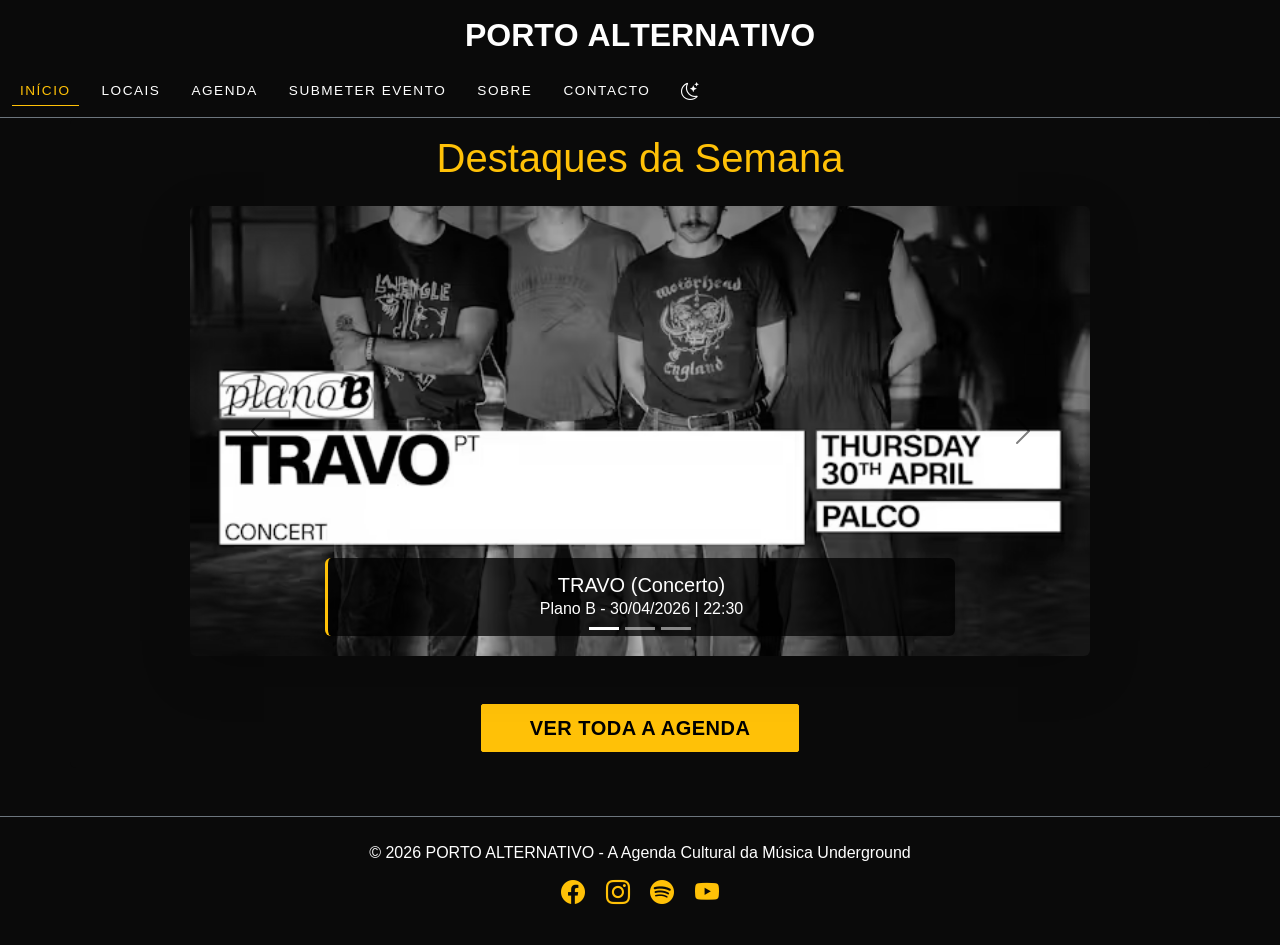
<file: index.html>
<!DOCTYPE html>
<html lang="en" data-theme="dark">

<head>
    <meta charset="UTF-8">
    <meta name="viewport" content="width=device-width, initial-scale=1.0">

    <!-- FAVICON -->
    <link rel="shortcut icon" href="../assets/images/favicon.jpg" type="image">

    <!-- BOOTSTRAP CSS -->
    <link href="https://cdn.jsdelivr.net/npm/bootstrap@5.3.8/dist/css/bootstrap.min.css" rel="stylesheet"
        integrity="sha384-sRIl4kxILFvY47J16cr9ZwB07vP4J8+LH7qKQnuqkuIAvNWLzeN8tE5YBujZqJLB" crossorigin="anonymous">

    <!-- GOOGLE FONTS - OPEN SANS -->
    <link rel="preconnect" href="https://fonts.googleapis.com">
    <link rel="preconnect" href="https://fonts.gstatic.com" crossorigin>
    <link href="https://fonts.googleapis.com/css2?family=Open+Sans:ital,wght@0,300..800;1,300..800&display=swap"
        rel="stylesheet">

    <!-- BOOTSTRAP ICONS -->
    <link rel="stylesheet" href="https://cdn.jsdelivr.net/npm/bootstrap-icons@1.13.1/font/bootstrap-icons.min.css">

    <!-- MEU CSS -->
    <link rel="stylesheet" href="../assets/style/style.css">

    <title>Porto Alternativo</title>
</head>

<body class=" flex-column min-vh-100">

    <header class="text-center sticky-top border-bottom border-secondary">

        <a href="./pages/sobre.html" class="text-decoration-none">
            <h2 class="pt-3 fw-bold animar-letras">PORTO ALTERNATIVO</h2>
            <!-- criacao classe animar letras para aplicar no style.css efeito de hover para amarelo (text-warning) por letra -->
        </a>

        <nav class="navbar navbar-expand-lg">
            <div class="container-fluid">
                <button class="navbar-toggler" type="button" data-bs-toggle="collapse"
                    data-bs-target="#navbarSupportedContent" aria-controls="navbarSupportedContent"
                    aria-expanded="false" aria-label="Toggle navigation">
                    <span class="navbar-toggler-icon"></span>
                </button>
                <div class="collapse navbar-collapse" id="navbarSupportedContent">
                    <ul class="navbar-nav mb-2 mb-lg-0">
                        <li class="nav-item">
                            <a class="nav-link active" aria-current="page" href="index.html">Início</a>
                        </li>
                        <li class="nav-item">
                            <a class="nav-link" href="./pages/locais.html">Locais</a>
                        </li>
                        <li class="nav-item">
                            <a class="nav-link" href="./pages/eventos.html">Agenda</a>
                        </li>
                        <li class="nav-item">
                            <a class="nav-link" href="./pages/submeter-evento.html">Submeter Evento</a>
                        </li>
                        <li class="nav-item">
                            <a class="nav-link" href="./pages/sobre.html">Sobre</a>
                        </li>
                        <li class="nav-item">
                            <a class="nav-link" href="./pages/contacto.html">Contacto</a>
                        </li>

                        <!-- NOVO: Botão Switch de Tema -->
                        <li class="nav-item ms-lg-auto">
                            <button id="theme-toggle" class="btn btn-link nav-link">
                                <i id="theme-icon" class="bi bi-moon-stars"></i>
                            </button>
                        </li>
                    </ul>
                </div>
        </nav>
    </header>

    <main class="container p-3 mb-5 rounded flex-grow-1">
        <h1 class="text-center text-warning mb-4">Destaques da Semana</h1>

        <!-- Carrossel de Eventos (Adaptado da Worten) -->
        <div id="carouselExampleCaptions" class="carousel slide mx-auto shadow-lg" data-bs-ride="carousel"
            style="max-width: 900px;">
            <div class="carousel-indicators">
                <button type="button" data-bs-target="#carouselExampleCaptions" data-bs-slide-to="0" class="active"
                    aria-current="true" aria-label="Slide 1"></button>
                <button type="button" data-bs-target="#carouselExampleCaptions" data-bs-slide-to="1"
                    aria-label="Slide 2"></button>
                <button type="button" data-bs-target="#carouselExampleCaptions" data-bs-slide-to="2"
                    aria-label="Slide 3"></button>
            </div>
            <div class="carousel-inner rounded">
                <div class="carousel-item active">
                    <div class="carousel-img-container">
                        <img src="../assets/images/destaques-semana-planob.avif" class="d-block w-100"
                            alt="Travo (Concerto) Plano B ">
                    </div>
                    <div class="carousel-caption d-none d-md-block bg-opacity-75 rounded">
                        <h5>TRAVO (Concerto)</h5>
                        <p>Plano B - 30/04/2026 | 22:30</p>
                    </div>
                </div>
                <div class="carousel-item">
                    <div class="carousel-img-container">
                        <img src="../assets/images/destaques-semana-casadamusica.webp" class="d-block w-100"
                            alt="Rival Consoles Casa da Música">
                    </div>
                    <div class="carousel-caption d-none d-md-block bg-opacity-75 rounded">
                        <h5>Rival Consoles (Concerto) </h5>
                        <p>Casa da Música - 01/05/2026 | 21:00</p>
                    </div>
                </div>
                <div class="carousel-item">
                    <div class="carousel-img-container">
                        <img src="../assets/images/destaques-semana-sonoscopia.png" class="d-block w-100"
                            alt="Microvolumes Sonoscopia">
                    </div>
                    <div class="carousel-caption d-none d-md-block bg-opacity-75 rounded">
                        <h5>Microvolumes 4.82 | Abattoir & Borghi | Nicoleta Chatzopoulou</h5>
                        <p>Sonoscopia - 02/05/2026 | 18:30</p>
                    </div>
                </div>
            </div>
            <button class="carousel-control-prev" type="button" data-bs-target="#carouselExampleCaptions"
                data-bs-slide="prev">
                <span class="carousel-control-prev-icon" aria-hidden="true"></span>
                <span class="visually-hidden">Anterior</span>
            </button>
            <button class="carousel-control-next" type="button" data-bs-target="#carouselExampleCaptions"
                data-bs-slide="next">
                <span class="carousel-control-next-icon" aria-hidden="true"></span>
                <span class="visually-hidden">Próximo</span>
            </button>
        </div>

        <!-- Secção Extra: Chamada para Ação -->
        <div class="row mt-5 text-center">
            <div class="col-md-12">
                <a href="../pages/eventos.html" class="btn btn-warning btn-lg px-5 fw-bold">VER TODA A AGENDA</a>
            </div>
        </div>
    </main>

    <!-- Footer -->
    <footer class="container-fluid text-center p-4 border-top border-secondary">
        <div class="row align-items-center">
            <div class="col-md-6">
                <p class="mb-0">© 2026 PORTO ALTERNATIVO - A Agenda Cultural da Música Underground </p>
            </div>
            <div class="col-md-6 mt-3 mt-md-0">
                <a href="#" class="text-warning"><i class="bi bi-facebook mx-2 fs-4"></i></a>
                <a href="#" class="text-warning"><i class="bi bi-instagram mx-2 fs-4"></i></a>
                <a href="#" class="text-warning"><i class="bi bi-spotify mx-2 fs-4"></i></a>
                <a href="#" class="text-warning"><i class="bi bi-youtube mx-2 fs-4"></i></a>
            </div>
        </div>
    </footer>

    <!-- BOOTSTRAP JS -->
    <script src="https://cdn.jsdelivr.net/npm/bootstrap@5.3.0/dist/js/bootstrap.bundle.min.js"></script>

    <!-- MEU JS -->
    <script src="../assets/js/main.js"></script>

</body>

</html>
</file>
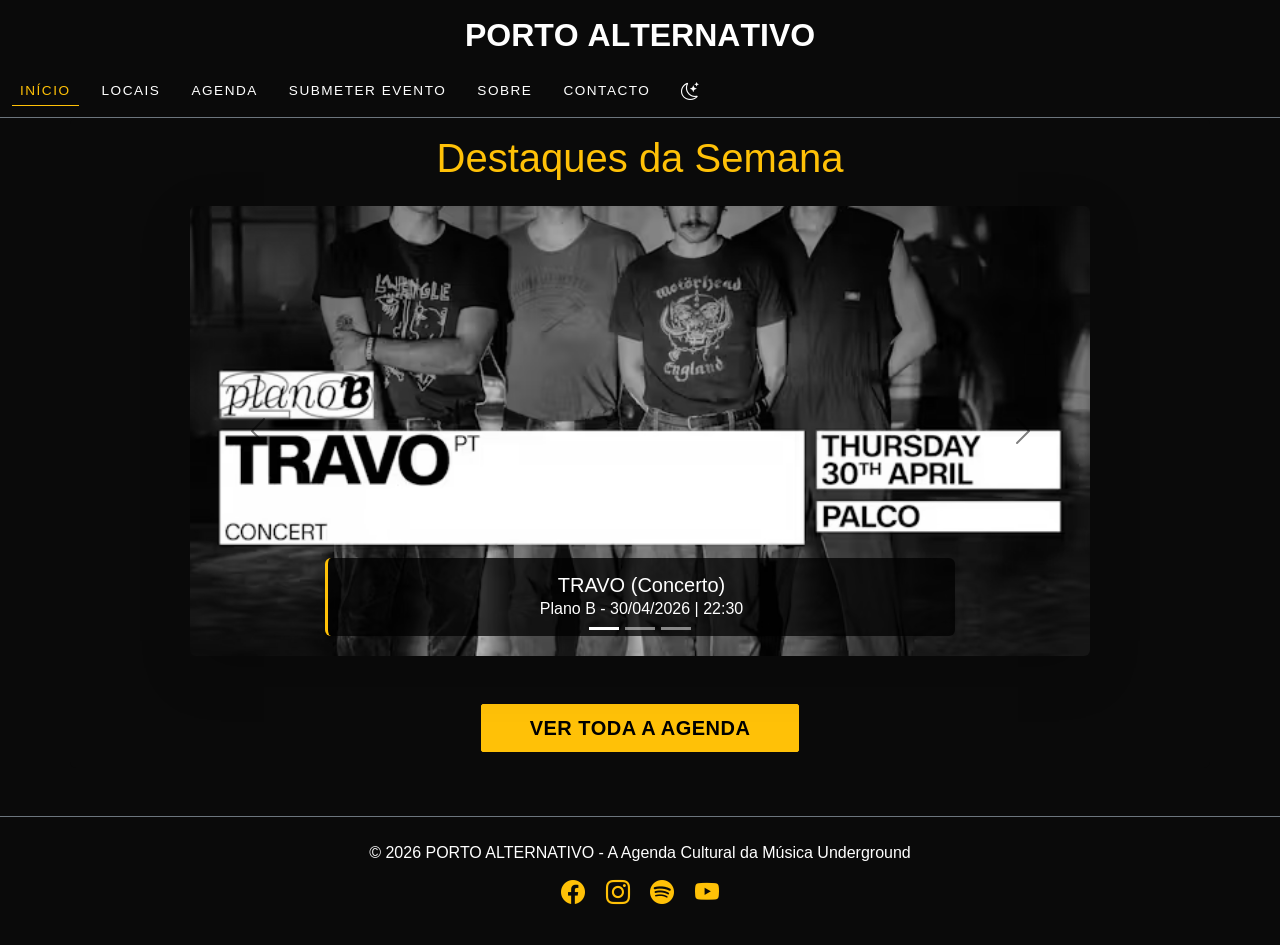
<file: pages/index.html>
<!DOCTYPE html>
<html lang="en" data-theme="dark">

<head>
    <meta charset="UTF-8">
    <meta name="viewport" content="width=device-width, initial-scale=1.0">

    <!-- FAVICON -->
    <link rel="shortcut icon" href="../assets/images/favicon.jpg" type="image">

    <!-- BOOTSTRAP CSS -->
    <link href="https://cdn.jsdelivr.net/npm/bootstrap@5.3.8/dist/css/bootstrap.min.css" rel="stylesheet"
        integrity="sha384-sRIl4kxILFvY47J16cr9ZwB07vP4J8+LH7qKQnuqkuIAvNWLzeN8tE5YBujZqJLB" crossorigin="anonymous">

    <!-- GOOGLE FONTS - OPEN SANS -->
    <link rel="preconnect" href="https://fonts.googleapis.com">
    <link rel="preconnect" href="https://fonts.gstatic.com" crossorigin>
    <link href="https://fonts.googleapis.com/css2?family=Open+Sans:ital,wght@0,300..800;1,300..800&display=swap"
        rel="stylesheet">

    <!-- BOOTSTRAP ICONS -->
    <link rel="stylesheet" href="https://cdn.jsdelivr.net/npm/bootstrap-icons@1.13.1/font/bootstrap-icons.min.css">

    <!-- MEU CSS -->
    <link rel="stylesheet" href="../assets/style/style.css">

    <title>Porto Alternativo</title>
</head>

<body class="d-flex flex-column min-vh-100">

    <header class="text-center sticky-top border-bottom border-secondary">

        <a href="../pages/index.html" class="text-decoration-none">
            <h2 class="pt-3 fw-bold animar-letras">PORTO ALTERNATIVO</h2>
            <!-- criacao classe animar letras para aplicar no style.css efeito de hover para amarelo (text-warning) por letra -->
        </a>

        <nav class="navbar navbar-expand-lg">
            <div class="container-fluid">
                <button class="navbar-toggler" type="button" data-bs-toggle="collapse"
                    data-bs-target="#navbarSupportedContent" aria-controls="navbarSupportedContent"
                    aria-expanded="false" aria-label="Toggle navigation">
                    <span class="navbar-toggler-icon"></span>
                </button>
                <div class="collapse navbar-collapse" id="navbarSupportedContent">
                    <ul class="navbar-nav mb-2 mb-lg-0">
                        <li class="nav-item">
                            <a class="nav-link active" aria-current="page" href="../pages/index.html">Início</a>
                        </li>
                        <li class="nav-item">
                            <a class="nav-link" href="../pages/locais.html">Locais</a>
                        </li>
                        <li class="nav-item">
                            <a class="nav-link" href="../pages/eventos.html">Agenda</a>
                        </li>
                        <li class="nav-item">
                            <a class="nav-link" href="../pages/submeter-evento.html">Submeter Evento</a>
                        </li>
                        <li class="nav-item">
                            <a class="nav-link" href="../pages/sobre.html">Sobre</a>
                        </li>
                        <li class="nav-item">
                            <a class="nav-link" href="../pages/contacto.html">Contacto</a>
                        </li>

                        <!-- NOVO: Botão Switch de Tema -->
                        <li class="nav-item ms-lg-auto">
                            <button id="theme-toggle" class="btn btn-link nav-link">
                                <i id="theme-icon" class="bi bi-moon-stars"></i>
                            </button>
                        </li>
                    </ul>
                </div>
        </nav>
    </header>

    <main class="container p-3 mb-5 rounded flex-grow-1">
        <h1 class="text-center text-warning mb-4">Destaques da Semana</h1>

        <!-- Carrossel de Eventos (Adaptado da Worten) -->
        <div id="carouselExampleCaptions" class="carousel slide mx-auto shadow-lg" data-bs-ride="carousel"
            style="max-width: 900px;">
            <div class="carousel-indicators">
                <button type="button" data-bs-target="#carouselExampleCaptions" data-bs-slide-to="0" class="active"
                    aria-current="true" aria-label="Slide 1"></button>
                <button type="button" data-bs-target="#carouselExampleCaptions" data-bs-slide-to="1"
                    aria-label="Slide 2"></button>
                <button type="button" data-bs-target="#carouselExampleCaptions" data-bs-slide-to="2"
                    aria-label="Slide 3"></button>
            </div>
            <div class="carousel-inner rounded">
                <div class="carousel-item active">
                    <div class="carousel-img-container">
                        <img src="../assets/images/destaques-semana-planob.avif" class="d-block w-100"
                            alt="Travo (Concerto) Plano B ">
                    </div>
                    <div class="carousel-caption d-none d-md-block bg-opacity-75 rounded">
                        <h5>TRAVO (Concerto)</h5>
                        <p>Plano B - 30/04/2026 | 22:30</p>
                    </div>
                </div>
                <div class="carousel-item">
                    <div class="carousel-img-container">
                        <img src="../assets/images/destaques-semana-casadamusica.webp" class="d-block w-100"
                            alt="Rival Consoles Casa da Música">
                    </div>
                    <div class="carousel-caption d-none d-md-block bg-opacity-75 rounded">
                        <h5>Rival Consoles (Concerto) </h5>
                        <p>Casa da Música - 01/05/2026 | 21:00</p>
                    </div>
                </div>
                <div class="carousel-item">
                    <div class="carousel-img-container">
                        <img src="../assets/images/destaques-semana-sonoscopia.png" class="d-block w-100"
                            alt="Microvolumes Sonoscopia">
                    </div>
                    <div class="carousel-caption d-none d-md-block bg-opacity-75 rounded">
                        <h5>Microvolumes 4.82 | Abattoir & Borghi | Nicoleta Chatzopoulou</h5>
                        <p>Sonoscopia - 02/05/2026 | 18:30</p>
                    </div>
                </div>
            </div>
            <button class="carousel-control-prev" type="button" data-bs-target="#carouselExampleCaptions"
                data-bs-slide="prev">
                <span class="carousel-control-prev-icon" aria-hidden="true"></span>
                <span class="visually-hidden">Anterior</span>
            </button>
            <button class="carousel-control-next" type="button" data-bs-target="#carouselExampleCaptions"
                data-bs-slide="next">
                <span class="carousel-control-next-icon" aria-hidden="true"></span>
                <span class="visually-hidden">Próximo</span>
            </button>
        </div>

        <!-- Secção Extra: Chamada para Ação -->
        <div class="row mt-5 text-center">
            <div class="col-md-12">
                <a href="../pages/eventos.html" class="btn btn-warning btn-lg px-5 fw-bold">VER TODA A AGENDA</a>
            </div>
        </div>
    </main>

    <!-- Footer -->
    <footer class="container-fluid text-center p-4 border-top border-secondary">
        <div class="row align-items-center">
            <div class="col-md-6">
                <p class="mb-0">© 2026 PORTO ALTERNATIVO - A Agenda Cultural da Música Underground </p>
            </div>
            <div class="col-md-6 mt-3 mt-md-0">
                <a href="#" class="text-warning"><i class="bi bi-facebook mx-2 fs-4"></i></a>
                <a href="#" class="text-warning"><i class="bi bi-instagram mx-2 fs-4"></i></a>
                <a href="#" class="text-warning"><i class="bi bi-spotify mx-2 fs-4"></i></a>
                <a href="#" class="text-warning"><i class="bi bi-youtube mx-2 fs-4"></i></a>
            </div>
        </div>
    </footer>

    <!-- BOOTSTRAP JS -->
    <script src="https://cdn.jsdelivr.net/npm/bootstrap@5.3.0/dist/js/bootstrap.bundle.min.js"></script>

    <!-- MEU JS -->
    <script src="../assets/js/main.js"></script>

</body>

</html>
</file>
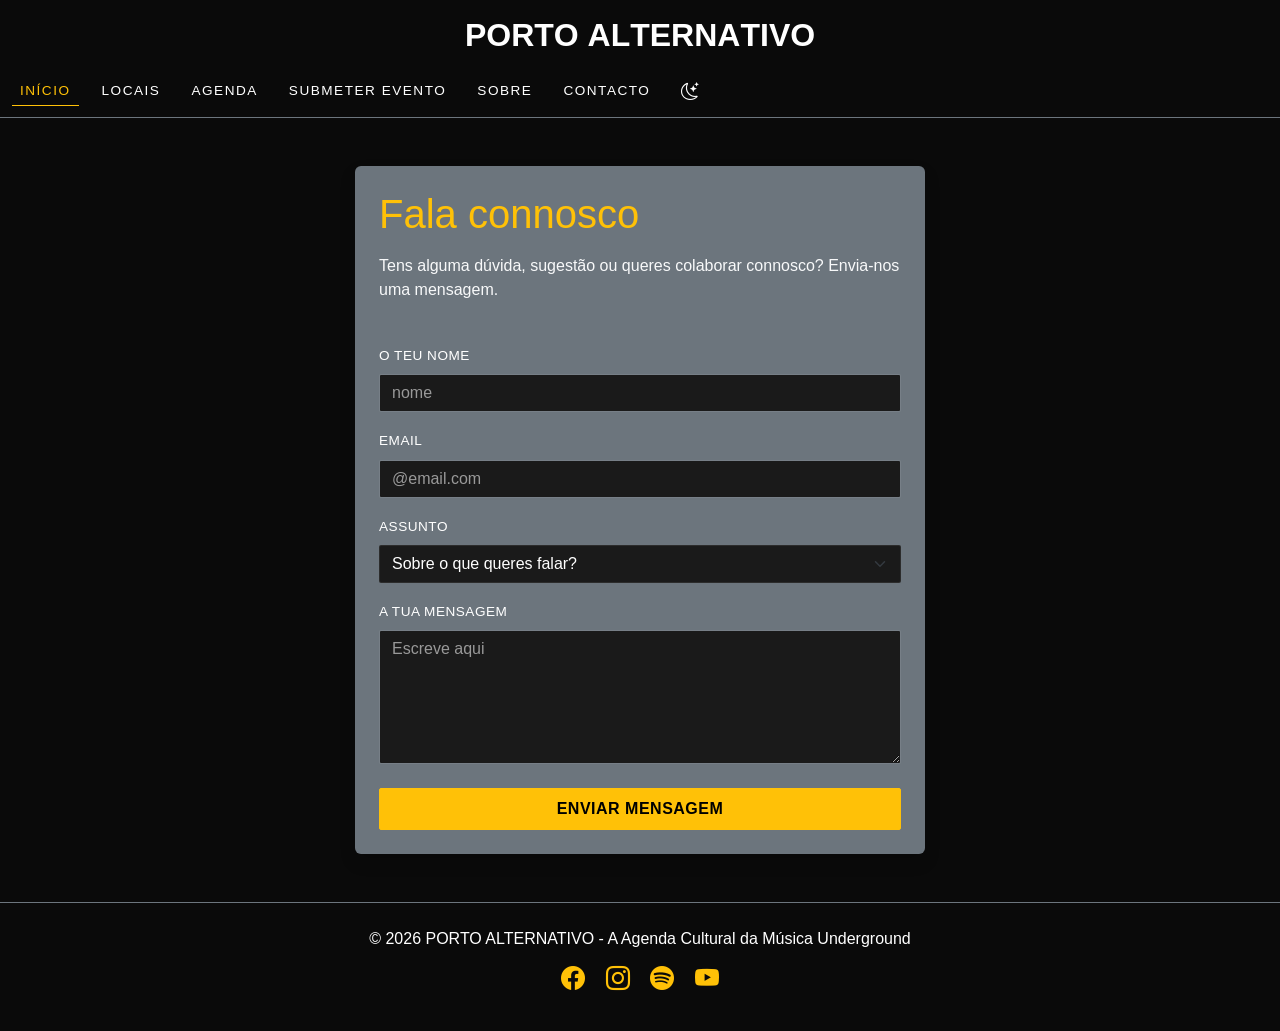
<file: pages/contacto.html>
<!DOCTYPE html>
<html lang="en" data-theme="dark">

<head>
    <meta charset="UTF-8">
    <meta name="viewport" content="width=device-width, initial-scale=1.0">

    <!-- FAVICON -->
    <link rel="shortcut icon" href="../assets/images/favicon.jpg" type="image">

    <!-- BOOTSTRAP CSS -->
    <link href="https://cdn.jsdelivr.net/npm/bootstrap@5.3.8/dist/css/bootstrap.min.css" rel="stylesheet"
        integrity="sha384-sRIl4kxILFvY47J16cr9ZwB07vP4J8+LH7qKQnuqkuIAvNWLzeN8tE5YBujZqJLB" crossorigin="anonymous">

    <!-- GOOGLE FONTS - OPEN SANS -->
    <link rel="preconnect" href="https://fonts.googleapis.com">
    <link rel="preconnect" href="https://fonts.gstatic.com" crossorigin>
    <link href="https://fonts.googleapis.com/css2?family=Open+Sans:ital,wght@0,300..800;1,300..800&display=swap"
        rel="stylesheet">

    <!-- BOOTSTRAP ICONS -->
    <link rel="stylesheet" href="https://cdn.jsdelivr.net/npm/bootstrap-icons@1.13.1/font/bootstrap-icons.min.css">

    <!-- MEU CSS -->
    <link rel="stylesheet" href="../assets/style/style.css">

    <title>Porto Alternativo</title>
</head>

<body class="d-flex flex-column min-vh-100">

    <header class="text-center sticky-top border-bottom border-secondary">

        <a href="./sobre.html" class="text-decoration-none">
            <h2 class="pt-3 fw-bold animar-letras">PORTO ALTERNATIVO</h2>
        </a>

        <nav class="navbar navbar-expand-lg">
            <div class="container-fluid">
                <button class="navbar-toggler" type="button" data-bs-toggle="collapse"
                    data-bs-target="#navbarSupportedContent" aria-controls="navbarSupportedContent"
                    aria-expanded="false" aria-label="Toggle navigation">
                    <span class="navbar-toggler-icon"></span>
                </button>
                <div class="collapse navbar-collapse" id="navbarSupportedContent">
                    <div class="navbar-nav mb-2 mb-lg-0">
                        <li class="nav-item">
                            <a class="nav-link active" aria-current="page" href="../index.html">Início</a>
                        </li>
                        <li class="nav-item">
                            <a class="nav-link" href="./locais.html">Locais</a>
                        </li>
                        <li class="nav-item">
                            <a class="nav-link" href="./eventos.html">Agenda</a>
                        </li>
                        <li class="nav-item">
                            <a class="nav-link" href="./submeter-evento.html">Submeter Evento</a>
                        </li>
                        <li class="nav-item">
                            <a class="nav-link" href="./sobre.html">Sobre</a>
                        </li>
                        <li class="nav-item">
                            <a class="nav-link" href="./contacto.html">Contacto</a>
                        </li>

                        <!-- NOVO: Botão Switch de Tema -->
                        <li class="nav-item ms-lg-auto">
                            <button id="theme-toggle" class="btn btn-link nav-link">
                                <i id="theme-icon" class="bi bi-moon-stars"></i>
                            </button>
                        </li>
                        </ul>
                    </div>
                </div>
        </nav>
    </header>

    <!--usei o justify-content-center para centrar a coluna no meio da pagina, para nao ficar encostada à esquerda || no caso do flex-grow-1, tive que usar no corpo da página main para ele empurrar o footer sempre para o fim, caso contrario subia e nao ocupava a pagina toda-->
    <main class="container my-5 flex-grow-1">
        <div class="row justify-content-center">
            <div class="col-md-6 bg-secondary p-4 rounded shadow">
                <h1 class="text-warning mb-3">Fala connosco</h1>
                <p class="text-light">Tens alguma dúvida, sugestão ou queres colaborar connosco? Envia-nos uma mensagem.
                </p>
                <hr class="border-secondary mb-4">

                <!--o novalidate serve para desativar aqueles balões cinzentos padrao. Usei a classe needs-validation do Bootstrap para depois, com o JavaScript, mostrar os avisos de erro personalizados com as cores do site-->
                <form id="form-contacto" class="needs-validation" novalidate>
                    <!-- Nome -->
                    <div class="mb-3">
                        <label for="nome" class="form-label">O teu nome</label>
                        <input type="text" class="form-control bg-dark text-white border-0" id="nome" placeholder="nome"
                            required>
                    </div>

                    <!-- Email -->
                    <div class="mb-3">
                        <label for="email" class="form-label">Email</label>
                        <input type="email" class="form-control bg-dark text-white border-0" id="email"
                            placeholder="@email.com" required>
                    </div>

                    <!-- Assunto -->
                    <div class="mb-3">
                        <label for="assunto" class="form-label">Assunto</label>
                        <select class="form-select bg-dark text-white border-0" id="assunto" required>
                            <option value="" selected disabled>Sobre o que queres falar?</option>
                            <option value="duvida">Dúvida Geral</option>
                            <option value="parceria">Parcerias/Publicidade</option>
                            <option value="erro">Reportar Erro no Site</option>
                            <option value="outro">Outro</option>
                        </select>
                    </div>

                    <!-- Mensagem -->
                    <div class="mb-3">
                        <label for="mensagem" class="form-label">A tua mensagem</label>
                        <textarea class="form-control bg-dark text-white border-0" id="mensagem" rows="5"
                            placeholder="Escreve aqui" required></textarea>
                    </div>

                    <button type="submit" class="btn btn-warning w-100 fw-bold py-2 mt-2">ENVIAR MENSAGEM</button>
                </form>

                <div id="msg-sucesso" class="alert alert-warning mt-4 d-none" role="alert">
                    <i class="bi bi-send-check-fill me-2"></i> Recebido! Respondemos-te assim que possível.
                </div>
            </div>
        </div>
    </main>

    <!--footer-->
    <footer class="container-fluid text-center p-4 border-top border-secondary">
        <div class="row align-items-center">
            <div class="col-md-6 text-md-start">
                <p class="mb-0">© 2026 PORTO ALTERNATIVO - A Agenda Cultural da Música Underground </p>
            </div>
            <div class="col-md-6 text-md-end mt-3 mt-md-0">
                <a href="#" class="text-warning"><i class="bi bi-facebook mx-2 fs-4"></i></a>
                <a href="#" class="text-warning"><i class="bi bi-instagram mx-2 fs-4"></i></a>
                <a href="#" class="text-warning"><i class="bi bi-spotify mx-2 fs-4"></i></a>
                <a href="#" class="text-warning"><i class="bi bi-youtube mx-2 fs-4"></i></a>
            </div>
        </div>
    </footer>

    <!-- BOOTSTRAP JS -->
    <script src="https://cdn.jsdelivr.net/npm/bootstrap@5.3.0/dist/js/bootstrap.bundle.min.js"></script>
    <script src="../assets/js/main.js"></script>
    <script src="../assets/js/contacto.js"></script>

</body>

</html>
</file>
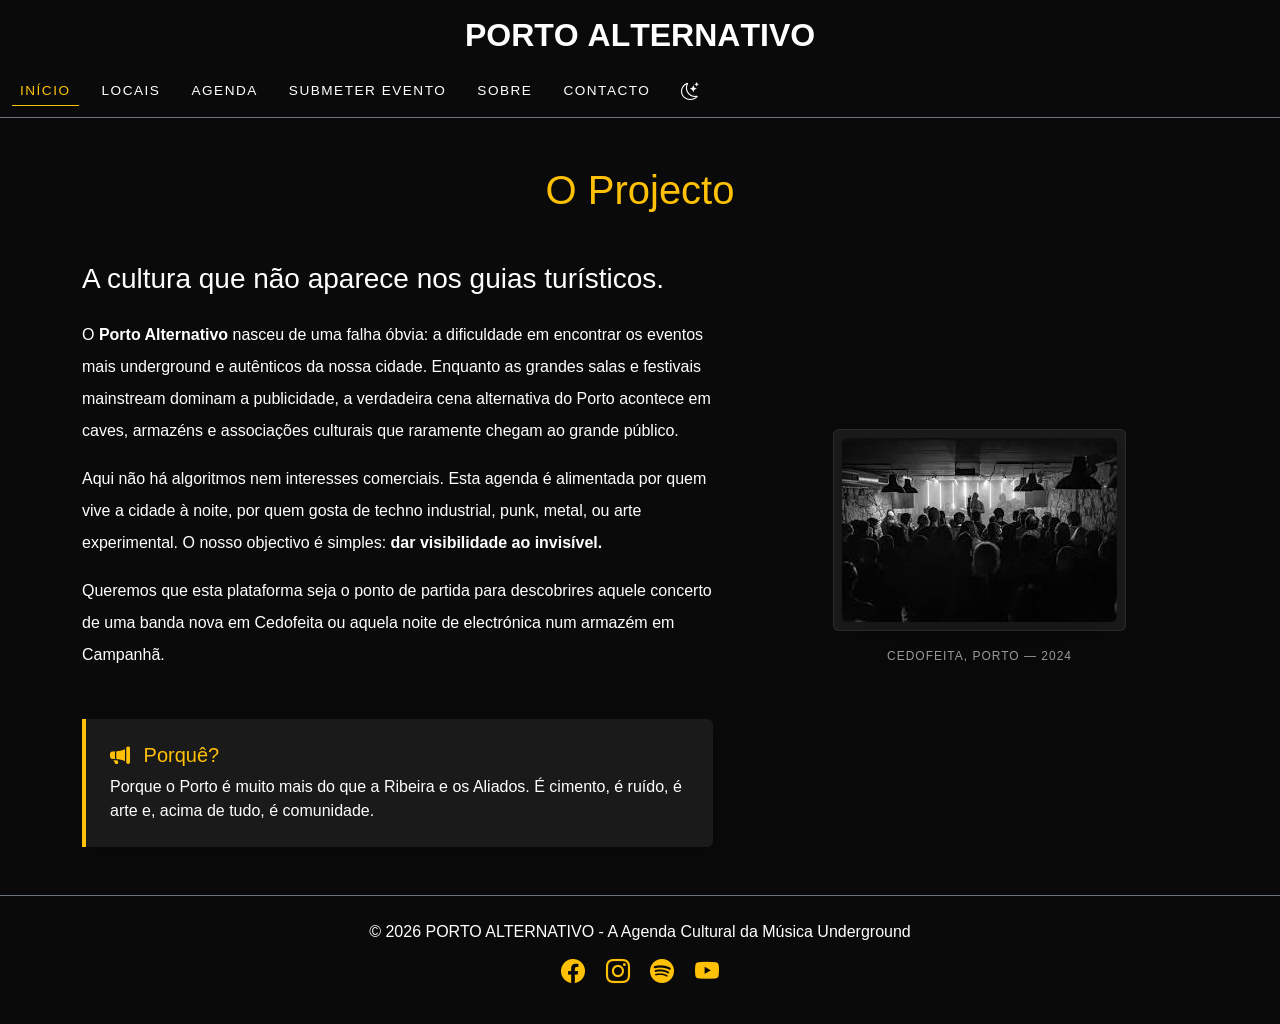
<file: pages/sobre.html>
<!DOCTYPE html>
<html lang="en" data-theme="dark">

<head>
    <meta charset="UTF-8">
    <meta name="viewport" content="width=device-width, initial-scale=1.0">

    <!-- FAVICON -->
    <link rel="shortcut icon" href="../assets/images/favicon.jpg" type="image">

    <!-- BOOTSTRAP CSS -->
    <link href="https://cdn.jsdelivr.net/npm/bootstrap@5.3.8/dist/css/bootstrap.min.css" rel="stylesheet"
        integrity="sha384-sRIl4kxILFvY47J16cr9ZwB07vP4J8+LH7qKQnuqkuIAvNWLzeN8tE5YBujZqJLB" crossorigin="anonymous">

    <!-- GOOGLE FONTS - OPEN SANS -->
    <link rel="preconnect" href="https://fonts.googleapis.com">
    <link rel="preconnect" href="https://fonts.gstatic.com" crossorigin>
    <link href="https://fonts.googleapis.com/css2?family=Open+Sans:ital,wght@0,300..800;1,300..800&display=swap"
        rel="stylesheet">

    <!-- BOOTSTRAP ICONS -->
    <link rel="stylesheet" href="https://cdn.jsdelivr.net/npm/bootstrap-icons@1.13.1/font/bootstrap-icons.min.css">

    <!-- MEU CSS -->
    <link rel="stylesheet" href="../assets/style/style.css">

    <title>Porto Alternativo</title>
</head>

<body class="d-flex flex-column min-vh-100">

    <header class="text-center sticky-top border-bottom border-secondary">

        <a href="./sobre.html" class="text-decoration-none">
            <h2 class="pt-3 fw-bold animar-letras">PORTO ALTERNATIVO</h2>
        </a>

        <nav class="navbar navbar-expand-lg">
            <div class="container-fluid">
                <button class="navbar-toggler" type="button" data-bs-toggle="collapse"
                    data-bs-target="#navbarSupportedContent" aria-controls="navbarSupportedContent"
                    aria-expanded="false" aria-label="Toggle navigation">
                    <span class="navbar-toggler-icon"></span>
                </button>
                <div class="collapse navbar-collapse" id="navbarSupportedContent">
                    <div class="navbar-nav mb-2 mb-lg-0">
                        <li class="nav-item">
                            <a class="nav-link active" aria-current="page" href="../index.html">Início</a>
                        </li>
                        <li class="nav-item">
                            <a class="nav-link" href="./locais.html">Locais</a>
                        </li>
                        <li class="nav-item">
                            <a class="nav-link" href="./eventos.html">Agenda</a>
                        </li>
                        <li class="nav-item">
                            <a class="nav-link" href="./submeter-evento.html">Submeter Evento</a>
                        </li>
                        <li class="nav-item">
                            <a class="nav-link" href="./sobre.html">Sobre</a>
                        </li>
                        <li class="nav-item">
                            <a class="nav-link" href="./contacto.html">Contacto</a>
                        </li>

                        <!-- NOVO: Botão Switch de Tema -->
                        <li class="nav-item ms-lg-auto">
                            <button id="theme-toggle" class="btn btn-link nav-link">
                                <i id="theme-icon" class="bi bi-moon-stars"></i>
                            </button>
                        </li>
                        </ul>
                    </div>
                </div>
        </nav>
    </header>

    <main class="container my-5 flex-grow-1">
        <!-- TITULO DA PÁGINA -->
        <h1 class="text-center mb-5 text-warning">O Projecto</h1>

        <div class="row align-items-center g-5">
            <!-- COLUNA DO TEXTO -->
            <div class="col-md-7">
                <h3 class="mb-4">A cultura que não aparece nos guias turísticos.</h3>

                <div class="lh-lg" style="color: #cbd5e0;">
                    <p>
                        O <strong>Porto Alternativo</strong> nasceu de uma falha óbvia: a dificuldade em encontrar os
                        eventos mais underground e autênticos da nossa cidade. Enquanto as grandes salas e festivais
                        mainstream dominam a publicidade, a verdadeira cena alternativa do Porto acontece em caves,
                        armazéns e associações culturais que raramente chegam ao grande público.
                    </p>
                    <p>
                        Aqui não há algoritmos nem interesses comerciais. Esta agenda é alimentada por quem vive a
                        cidade à noite, por quem gosta de techno industrial, punk, metal, ou arte experimental. O nosso
                        objectivo é simples: <strong>dar visibilidade ao invisível.</strong>
                    </p>
                    <p>
                        Queremos que esta plataforma seja o ponto de partida para descobrires aquele concerto de uma
                        banda nova em Cedofeita ou aquela noite de electrónica num armazém em Campanhã.
                    </p>
                </div>

                <!-- BOX DE DESTAQUE || usei classes do bootstrap para dar um ar diferente -->
                <div class="mt-5 p-4 caixa-destaque border-start border-warning border-4 rounded-end">
                    <h5 class="text-warning"><i class="bi bi-megaphone-fill me-2"></i> Porquê?</h5>
                    <p class="mb-0 italic">
                        Porque o Porto é muito mais do que a Ribeira e os Aliados. É cimento, é ruído, é arte e, acima
                        de tudo, é comunidade.
                    </p>
                </div>
            </div>

            <!-- COLUNA DA IMAGEM -->
            <div class="col-md-5 text-center">
                <!-- d-inline-block faz com que a div cinzenta "aperte" a imagem e só ocupe o espaço dela -->
                <div class="p-2 moldura-imagem rounded shadow-lg d-inline-block">
                    <img src="../assets/images/sobre-porto.jpg" class="img-fluid rounded shadow"
                        alt="Porto Underground">
                </div>
                <p class="mt-3 legenda-foto small">Cedofeita, Porto — 2024</p>
            </div>
        </div>
    </main>

    <!-- Footer -->
    <footer class="container-fluid text-center p-4 border-top border-secondary">
        <div class="row align-items-center">
            <div class="col-md-6">
                <p class="mb-0">© 2026 PORTO ALTERNATIVO - A Agenda Cultural da Música Underground </p>
            </div>
            <div class="col-md-6 mt-3 mt-md-0">
                <a href="#" class="text-warning"><i class="bi bi-facebook mx-2 fs-4"></i></a>
                <a href="#" class="text-warning"><i class="bi bi-instagram mx-2 fs-4"></i></a>
                <a href="#" class="text-warning"><i class="bi bi-spotify mx-2 fs-4"></i></a>
                <a href="#" class="text-warning"><i class="bi bi-youtube mx-2 fs-4"></i></a>
            </div>
        </div>
    </footer>

    <!-- SCRIPTS -->
    <script src="https://cdn.jsdelivr.net/npm/bootstrap@5.3.0/dist/js/bootstrap.bundle.min.js"></script>
    <script src="../assets/js/sobre.js"></script>
    <script src="../assets/js/main.js"></script>
</body>

</html>
</file>
<file: assets/style/style.css>
/* --- RESET E TEMA BASE --- */
:root {
    --bg-body: #0a0a0a;
    --bg-card: #111111;
    --bg-surface: #1a1a1a;
    --text-main: #ffffff;
    --text-muted: #999999;
    --accent: #ffc107;
    --border-color: rgba(255, 255, 255, 0.08);
}

[data-theme="light"] {
    --bg-body: #f4f4f4;
    --bg-card: #ffffff;
    --bg-surface: #e8e8e8;
    --text-main: #111111;
    --text-muted: #555555;
    --accent: #ffc107;
    --border-color: rgba(0, 0, 0, 0.1);
}

/* --- BASE --- */
body {
    background-color: var(--bg-body) !important;
    color: var(--text-main) !important;
    transition: background-color 0.3s ease, color 0.3s ease;
    font-family: 'Helvetica Neue', Arial, sans-serif;
}

main,
header,
footer {
    background-color: var(--bg-body) !important;
    color: var(--text-main) !important;
}

h1,
h2,
h3,
h4,
h5,
h6 {
    color: var(--text-main) !important;
}

p,
span,
li {
    color: var(--text-main) !important;
}

a {
    color: var(--text-main) !important;
    transition: color 0.3s ease, opacity 0.3s ease;
}

a:hover {
    color: var(--accent) !important;
    opacity: 1;
}

/* --- TOPBAR --- */
.topbar {
    position: relative;
    z-index: 1000;
    background-color: var(--bg-body);
}

/* --- HEADER & NAV --- */
.nav-link {
    color: var(--text-main) !important;
    text-transform: uppercase;
    font-size: 0.85rem;
    letter-spacing: 1.5px;
    transition: color 0.3s ease;
    position: relative;
    padding-bottom: 4px;
}

.nav-link::after {
    content: '';
    position: absolute;
    bottom: 0;
    left: 0;
    width: 0;
    height: 1px;
    background-color: var(--accent);
    transition: width 0.3s ease;
}

.nav-link:hover::after,
.nav-link.active::after {
    width: 100%;
}

.nav-link:hover,
.nav-link.active {
    color: var(--accent) !important;
}

.navbar-nav {
    display: flex;
    gap: 15px;
    margin: 0;
    align-items: center;
}

.navbar-toggler {
    border-color: var(--text-main) !important;
}

.navbar-toggler-icon {
    filter: invert(1);
}

[data-theme="light"] .navbar-toggler-icon {
    filter: invert(0);
}

/* --- ANIMAÇÃO LETRAS --- */
header .animar-letras span {
    display: inline-block !important;
    transition: color 0.3s ease, transform 0.2s ease !important;
}

header .animar-letras span:hover {
    color: var(--accent) !important;
    transform: translateY(-2px);
}

/* --- CARDS --- */
.card {
    background-color: var(--bg-card) !important;
    border: 1px solid var(--border-color) !important;
    transition: transform 0.3s ease, box-shadow 0.3s ease, border-color 0.3s ease;
    border-radius: 4px;
}

[data-theme="dark"] .card {
    box-shadow: 0 4px 15px rgba(0, 0, 0, 0.4);
}

[data-theme="light"] .card {
    box-shadow: 0 2px 12px rgba(0, 0, 0, 0.08);
}

.card:hover {
    transform: translateY(-4px);
    border-color: var(--accent) !important;
}

[data-theme="dark"] .card:hover {
    box-shadow: 0 0 20px rgba(255, 193, 7, 0.2) !important;
}

[data-theme="light"] .card:hover {
    box-shadow: 0 8px 24px rgba(0, 0, 0, 0.12) !important;
}

.card-title {
    color: var(--accent) !important;
}

.card-text,
.card p {
    color: var(--text-main) !important;
}

/* Botão dentro do card */
.card .btn {
    background-color: transparent !important;
    color: var(--text-main) !important;
    border: 1px solid var(--accent) !important;
    border-radius: 2px;
    transition: all 0.3s ease;
    letter-spacing: 0.5px;
}

.card .btn:hover {
    background-color: var(--accent) !important;
    color: #000000 !important;
}

/* --- BADGES --- */
.badge {
    background-color: var(--text-main) !important;
    color: var(--bg-body) !important;
    padding: 0.4em 0.8em;
    border-radius: 2px;
    font-weight: 500;
    letter-spacing: 0.5px;
}

.badge.border {
    background-color: transparent !important;
    color: var(--text-main) !important;
    border-color: var(--border-color) !important;
}

/* --- BOTÕES GLOBAIS --- */
.btn-warning {
    background-color: var(--accent) !important;
    color: #000000 !important;
    border: 1px solid var(--accent) !important;
    border-radius: 2px;
    font-weight: 600;
    letter-spacing: 0.5px;
    transition: all 0.3s ease;
}

.btn-warning:hover {
    background-color: transparent !important;
    color: var(--accent) !important;
}

.btn-outline-warning {
    background-color: transparent !important;
    color: var(--text-main) !important;
    border: 1px solid var(--text-main) !important;
    border-radius: 2px;
    transition: all 0.3s ease;
}

.btn-outline-warning:hover {
    background-color: var(--text-main) !important;
    color: var(--bg-body) !important;
}

.btn-outline-light {
    color: var(--text-main) !important;
    border-color: var(--text-main) !important;
}

.btn-outline-light:hover {
    background-color: var(--text-main) !important;
    color: var(--bg-body) !important;
}

/* --- FORMS --- */
.form-control,
.form-select {
    background-color: var(--bg-surface) !important;
    color: var(--text-main) !important;
    border: 1px solid var(--border-color) !important;
    border-radius: 2px;
    transition: border-color 0.3s ease;
}

.form-control:focus,
.form-select:focus {
    border-color: var(--accent) !important;
    box-shadow: 0 0 0 2px rgba(255, 193, 7, 0.15) !important;
    background-color: var(--bg-surface) !important;
    color: var(--text-main) !important;
}

.form-control::placeholder,
textarea.form-control::placeholder {
    color: var(--text-muted) !important;
    opacity: 1;
}

.form-select option {
    background-color: var(--bg-surface);
    color: var(--text-main);
}

.form-label {
    color: var(--text-main) !important;
    font-size: 0.85rem;
    letter-spacing: 0.5px;
    text-transform: uppercase;
}

.form-check-label {
    color: var(--text-main) !important;
}

/* --- MODAL --- */
.modal-content {
    background-color: var(--bg-card) !important;
    backdrop-filter: blur(10px);
    -webkit-backdrop-filter: blur(10px);
    border: 1px solid var(--border-color) !important;
    border-radius: 4px;
}

[data-theme="dark"] .modal-content {
    background-color: rgba(10, 10, 10, 0.95) !important;
    box-shadow: 0 8px 32px rgba(0, 0, 0, 0.6);
}

[data-theme="light"] .modal-content {
    background-color: rgba(255, 255, 255, 0.98) !important;
    box-shadow: 0 8px 32px rgba(0, 0, 0, 0.15);
}

.modal-content p,
.modal-content h5,
.modal-content h6,
.modal-content strong,
.modal-content span {
    color: var(--text-main) !important;
}

.modal-header,
.modal-footer {
    border-color: var(--border-color) !important;
}

[data-theme="light"] .btn-close {
    filter: none;
}

[data-theme="dark"] .btn-close {
    filter: invert(1);
}

/* --- CARROSSEL --- */
.carousel-img-container {
    height: 450px;
    overflow: hidden;
}

.carousel-img-container img {
    height: 100%;
    width: 100%;
    object-fit: cover;
}

.carousel-caption {
    background-color: rgba(0, 0, 0, 0.75) !important;
    padding: 15px 20px;
    bottom: 20px;
    border-left: 3px solid var(--accent);
}

.carousel-caption h5,
.carousel-caption p {
    color: #ffffff !important;
    margin-bottom: 0;
}

.carousel-indicators [data-bs-target] {
    background-color: var(--text-main) !important;
}

.carousel-control-prev-icon,
.carousel-control-next-icon {
    filter: invert(1) grayscale(100%) brightness(200%);
}

@media (max-width: 768px) {
    .carousel-img-container {
        height: 250px;
    }
}

/* --- IMAGENS --- */
img {
    filter: grayscale(100%);
    transition: filter 0.5s ease;
}

img:hover {
    filter: grayscale(0%);
}

/* --- TEMA TOGGLE --- */
#theme-toggle i {
    color: var(--text-main) !important;
    transition: color 0.3s ease;
    font-size: 1.1rem;
}

#theme-toggle:hover i {
    color: var(--accent) !important;
}

/* --- PÁGINA SOBRE --- */
.moldura-imagem {
    background-color: var(--bg-surface) !important;
    border: 1px solid var(--border-color);
    transition: all 0.3s ease;
}

.moldura-imagem:hover {
    border-color: var(--accent);
    box-shadow: 0 0 15px rgba(255, 193, 7, 0.15) !important;
}

.legenda-foto {
    color: var(--text-muted) !important;
    letter-spacing: 1px;
    text-transform: uppercase;
    font-size: 0.75rem;
}

/* --- CAIXA DESTAQUE --- */
main .caixa-destaque {
    background-color: var(--bg-surface) !important;
    border-color: var(--accent) !important;
    transition: background-color 0.3s ease;
    box-shadow: 5px 5px 15px rgba(0, 0, 0, 0.2);
}

main .caixa-destaque p {
    color: var(--text-main) !important;
}

/* --- FOOTER --- */
footer .row {
    justify-content: center;
    text-align: center;
}

footer .col-md-6 {
    width: 100%;
    text-align: center !important;
    margin-bottom: 10px;
}

/* --- RESPONSIVE --- */
@media (max-width: 991.98px) {
    .navbar-nav {
        flex-direction: column;
        text-align: center;
        padding: 20px 0;
        width: 100%;
        gap: 20px;
    }

    .navbar-nav .nav-item:first-child,
    .navbar-nav .nav-item:last-child {
        position: static !important;
        margin: 0 !important;
    }

/* --- OVERRIDES FINAIS DE TEMA --- */
[data-theme="dark"] .card .small,
[data-theme="dark"] .card .text-muted,
[data-theme="dark"] .card p.small,
[data-theme="dark"] .card p.text-muted,
[data-theme="dark"] .card span.small,
[data-theme="dark"] .card span.text-muted,
[data-theme="dark"] .text-muted {
    color: var(--accent) !important;
}

[data-theme="light"] .card .small,
[data-theme="light"] .card .text-muted,
[data-theme="light"] .card p.small,
[data-theme="light"] .card p.text-muted,
[data-theme="light"] .card span.small,
[data-theme="light"] .card span.text-muted,
[data-theme="light"] .text-muted {
    color: var(--text-muted) !important;
}

[data-theme="light"] p,
[data-theme="light"] span,
[data-theme="light"] li,
[data-theme="light"] h1,
[data-theme="light"] h2,
[data-theme="light"] h3,
[data-theme="light"] h4,
[data-theme="light"] h5,
[data-theme="light"] h6,
[data-theme="light"] a,
[data-theme="light"] strong,
[data-theme="light"] label {
    color: var(--text-main) !important;
}

[data-theme="dark"] p,
[data-theme="dark"] span,
[data-theme="dark"] li,
[data-theme="dark"] h1,
[data-theme="dark"] h2,
[data-theme="dark"] h3,
[data-theme="dark"] h4,
[data-theme="dark"] h5,
[data-theme="dark"] h6,
[data-theme="dark"] a,
[data-theme="dark"] strong,
[data-theme="dark"] label {
    color: var(--text-main) !important;
}

/* --- FORCE FORM COLORS --- */
html[data-theme="dark"] input,
html[data-theme="dark"] textarea,
html[data-theme="dark"] select,
html[data-theme="dark"] .form-control,
html[data-theme="dark"] .form-select {
    background-color: #1a1a1a !important;
    color: #ffffff !important;
    border-color: rgba(255, 255, 255, 0.08) !important;
}

html[data-theme="light"] input,
html[data-theme="light"] textarea,
html[data-theme="light"] select,
html[data-theme="light"] .form-control,
html[data-theme="light"] .form-select {
    background-color: #e8e8e8 !important;
    color: #111111 !important;
    border-color: rgba(0, 0, 0, 0.1) !important;
}

input:-webkit-autofill,
input:-webkit-autofill:hover,
input:-webkit-autofill:focus {
    -webkit-text-fill-color: var(--text-main) !important;
    transition: background-color 5000s ease-in-out 0s;
}

/* --- MODAL BODY --- */
.modal-body {
    color: var(--text-main) !important;
    background-color: var(--bg-card) !important;
}
}
</file>
